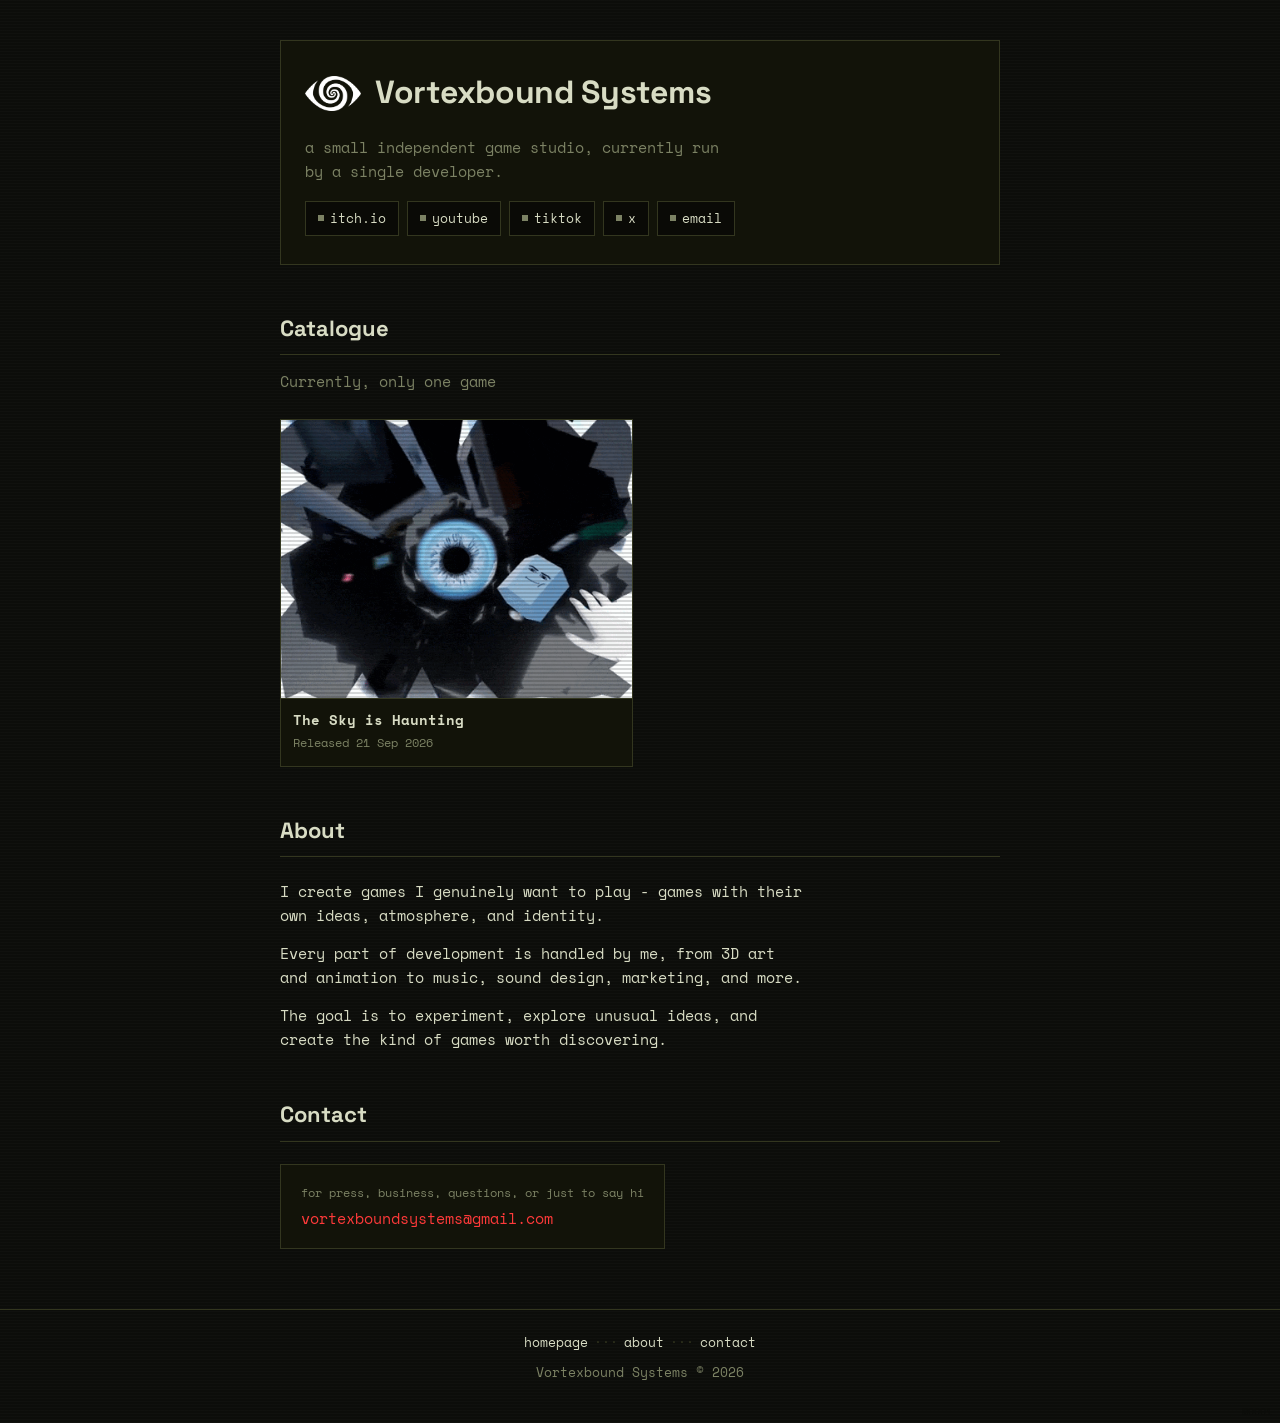
<file: index.html>
<!DOCTYPE html>
<html lang="en">
<head>
<meta charset="UTF-8">
<meta name="viewport" content="width=device-width, initial-scale=1.0">
<title>Vortexbound Systems</title>
  <link rel="icon" type="image/png" href="content/icon3.png">
<link rel="stylesheet" href="style.css">
</head>
<body>

<div class="wrap">

  <header class="hero" id="homepage">
    <!-- <img class="banner" src="content/Banner1.png" alt="Vortexbound Systems banner"> -->
    <div class="brandline">
      <img class="logo-placeholder" src="content/icon.png" alt="Vortexbound Systems logo">
      <h1 class="logo">Vortexbound Systems</h1>
    </div>
    <p class="tagline">a small independent game studio, currently run by a single developer.</p>

    <nav class="social-row" aria-label="Social links">
      <a class="social-btn" href="https://vortexbound.itch.io/" target="_blank" rel="noopener"><span class="dot"></span>itch.io</a>
      <a class="social-btn" href="https://www.youtube.com/@VortexboundSystems" target="_blank" rel="noopener"><span class="dot"></span>youtube</a>
      <a class="social-btn" href="https://www.tiktok.com/@vortexboundsystems" target="_blank" rel="noopener"><span class="dot"></span>tiktok</a>
      <a class="social-btn" href="https://x.com/VortexboundSys" target="_blank" rel="noopener"><span class="dot"></span>x</a>
      <a class="social-btn" href="mailto:vortexboundsystems@gmail.com"><span class="dot"></span>email</a>
    </nav>
  </header>

  <section id="catalogue">
    <div class="section-head">
      <h2 class="section-title">Catalogue</h2>
    </div>
    <p class="lede">Currently, only one game</p>

    <div class="catalogue">
      <a class="game-card" href="games/TSIH.html">
        <div class="cover cover-1">
          <img src="content/PreviewTSIH2.gif" alt="The Sky is Haunting">
        </div>
        <div class="game-meta">
          <div class="title">The Sky is Haunting</div>
          <div class="date">Released 21 Sep 2026</div>
        </div>
      </a>
    </div>
  </section>

  <section id="about">
    <div class="section-head">
      <h2 class="section-title">About</h2>
    </div>
    <div class="prose">
      <p>I create games I genuinely want to play - games with their own ideas, atmosphere, and identity.</p>
      <p>Every part of development is handled by me, from 3D art and animation to music, sound design, marketing, and more.</p>
      <p>The goal is to experiment, explore unusual ideas, and create the kind of games worth discovering.</p>
    </div>
  </section>

  <section id="contact">
    <div class="section-head">
      <h2 class="section-title">Contact</h2>
    </div>
    <div class="contact-block">
      <div class="label">for press, business, questions, or just to say hi</div>
      <div class="value"><a href="mailto:vortexboundsystems@gmail.com">vortexboundsystems@gmail.com</a></div>
    </div>
  </section>

</div>

<footer>
  <nav class="foot-links" aria-label="Footer navigation">
    <a href="index.html">homepage</a><span class="sep">···</span>
    <a href="#about">about</a><span class="sep">···</span>
    <a href="#contact">contact</a>
  </nav>
  <div>Vortexbound Systems &copy; 2026</div>
  <span class="hidden-code" aria-hidden="true">M0001</span>
</footer>

</body>
</html>
</file>
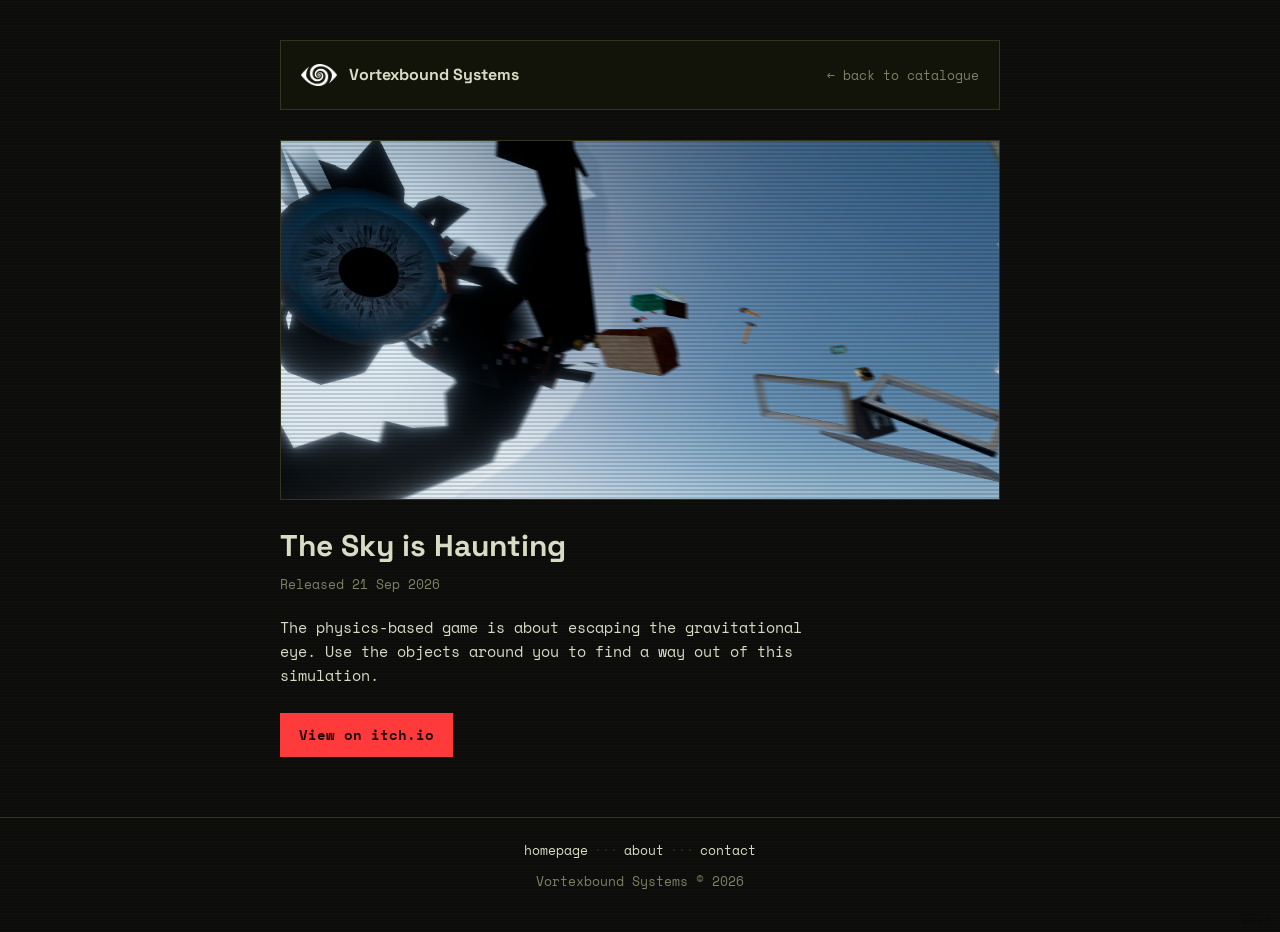
<file: games/TSIH.html>
<!DOCTYPE html>
<html lang="en">
<head>
<meta charset="UTF-8">
<meta name="viewport" content="width=device-width, initial-scale=1.0">
<title>The Sky is Haunting - Vortexbound Systems</title>
  <link rel="icon" type="image/png" href="../content/icon3.png">
<link rel="stylesheet" href="../style.css">
</head>
<body>

<div class="wrap">

  <div class="subheader">
    <img class="logo-placeholder" src="../content/icon.png" alt="Vortexbound Systems logo">
    <span class="site-name">Vortexbound Systems</span>
    <a class="back" href="../index.html#catalogue">&larr; back to catalogue</a>
  </div>

  <article class="game-detail">
    <div class="cover cover-1 large">
      <img src="../content/Banner2.1.png" alt="The Sky is Haunting">
    </div>
    <h1>The Sky is Haunting</h1>
    <div class="release-date">Released 21 Sep 2026</div>
    <p class="description">The physics-based game is about escaping the gravitational eye. Use the objects around you to find a way out of this simulation.</p>
    <div class="game-actions">
      <a class="btn btn-primary" href="https://vortexbound.itch.io/the-sky-is-haunting" target="_blank" rel="noopener">View on itch.io</a>
      <!--<a class="btn btn-secondary" href="https://vortexbound.itch.io/the-sky-is-haunting" target="_blank" rel="noopener">Download</a> -->
    </div>
  </article>

</div>

<footer>
  <nav class="foot-links" aria-label="Footer navigation">
    <a href="../index.html">homepage</a><span class="sep">···</span>
    <a href="../index.html#about">about</a><span class="sep">···</span>
    <a href="../index.html#contact">contact</a>
  </nav>
  <div>Vortexbound Systems &copy; 2026</div>
  <span class="hidden-code" aria-hidden="true">M0001</span>
</footer>

</body>
</html>
</file>
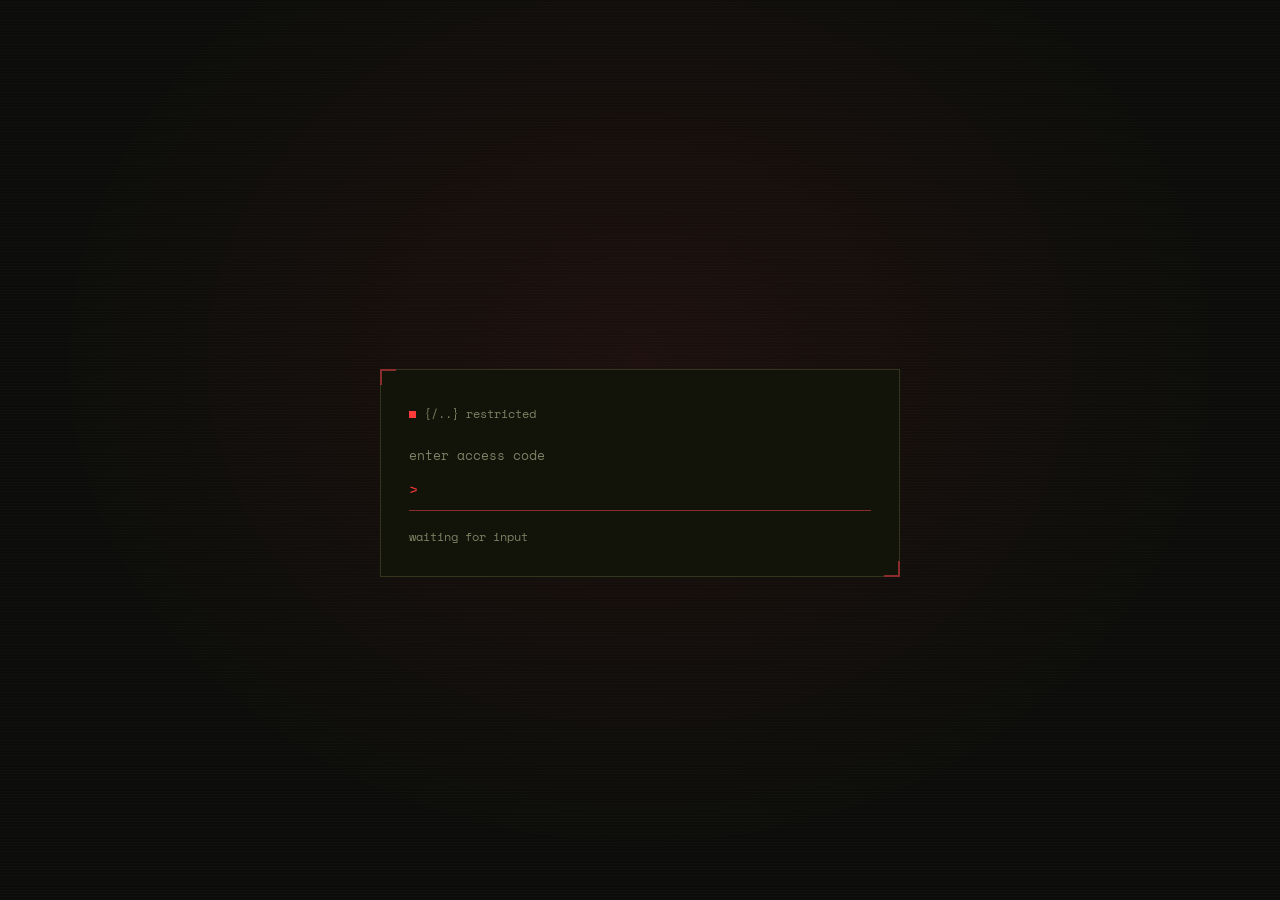
<file: tech/no-access/vb-7k2q.html>
<!DOCTYPE html>
<html lang="en">
<head>
<meta charset="UTF-8">
<meta name="viewport" content="width=device-width, initial-scale=1.0">
<meta name="robots" content="noindex, nofollow">
<title>???</title>
  <link rel="icon" type="image/png" href="../../content/icon3.png">
<link rel="stylesheet" href="../../style.css">
<style>
  [hidden] { display: none !important; }
  .stage {
    min-height: 100vh; display: flex; align-items: center; justify-content: center; padding: 24px;
    background: radial-gradient(ellipse at 50% 40%, rgba(255,58,58,0.07), transparent 65%);
  }
  .panel {
    position: relative; width: 100%; max-width: 520px;
    border: 1px solid var(--line); background: var(--panel); padding: 34px 28px 30px;
  }
  .panel::before, .panel::after {
    content: ""; position: absolute; width: 14px; height: 14px; border: 2px solid var(--accent-dim);
  }
  .panel::before { top: -1px; left: -1px; border-right: 0; border-bottom: 0; }
  .panel::after { bottom: -1px; right: -1px; border-left: 0; border-top: 0; }
  .kicker { margin: 0 0 22px; font-size: 12px; color: var(--dim); }
  .kicker i { display: inline-block; width: 7px; height: 7px; background: var(--accent); margin-right: 8px; animation: pulse 2s infinite; }
  .prompt { display: block; font-size: 13px; color: var(--dim); margin-bottom: 8px; }
  .field { display: flex; align-items: center; gap: 10px; border-bottom: 1px solid var(--line); padding-bottom: 6px; }
  .field:focus-within { border-color: var(--accent-dim); }
  .field span { color: var(--accent); }
  .field input {
    flex: 1; min-width: 0; background: transparent; border: 0; outline: 0; color: var(--text);
    font: inherit; font-size: 18px; letter-spacing: 3px; caret-color: var(--accent); caret-shape: block;
  }
  #status { margin: 16px 0 0; min-height: 1.6em; font-size: 12px; color: var(--dim); }
  #status.err { color: var(--accent); }
  .shake { animation: shake 0.35s; }
  .digits { display: flex; justify-content: space-between; align-items: flex-start; gap: 4px; margin: 6px 0 4px; }
  .digits .cell { text-align: center; }
  .num {
    display: block; font-family: 'Space Mono', monospace; font-weight: 700; color: var(--accent);
    font-size: clamp(2rem, 10vw, 3.6rem); line-height: 1.1; text-shadow: 0 0 18px rgba(255,58,58,0.35);
  }
  .unit { font-size: 11px; color: var(--dim); }
  .colon { font-size: clamp(1.6rem, 8vw, 2.8rem); color: var(--line); animation: pulse 1s steps(2) infinite; }
  #when { margin: 22px 0 0; font-size: 12px; color: var(--dim); }
  #after { margin: 14px 0 0; color: var(--text); }
  @keyframes pulse { 50% { opacity: 0.25; } }
  @keyframes shake { 25% { transform: translateX(-6px); } 75% { transform: translateX(6px); } }
  @media (prefers-reduced-motion: reduce) { * { animation: none !important; } }
</style>
</head>
<body>
<main class="stage">

  <section class="panel" id="lock">
    <p class="kicker"><i></i>{/..} restricted</p>
    <form id="form" autocomplete="off">
      <label class="prompt" for="code">enter access code</label>
      <div class="field">
        <span>&gt;</span>
        <input id="code" name="access-code" type="text" autocomplete="off" autocapitalize="off" spellcheck="false" maxlength="31" autofocus>
      </div>
    </form>
    <p id="status" role="status" aria-live="polite">waiting for input</p>
    <noscript><p class="kicker">javascript required</p></noscript>
  </section>

  <section class="panel" id="clock" hidden>
    <p class="kicker"><i></i>{/..} transmission scheduled</p>
    <div class="digits">
      <div class="cell"><span class="num" id="d">00</span><span class="unit">days</span></div>
      <span class="colon">:</span>
      <div class="cell"><span class="num" id="h">00</span><span class="unit">hours</span></div>
      <span class="colon">:</span>
      <div class="cell"><span class="num" id="m">00</span><span class="unit">min</span></div>
      <span class="colon">:</span>
      <div class="cell"><span class="num" id="s">00</span><span class="unit">sec</span></div>
    </div>
    <p id="when"></p>
    <p id="after" hidden></p>
  </section>

</main>
<script>function _0xfbb7(_0x3fe4fc,_0x1a82c6){_0x3fe4fc=_0x3fe4fc-(-0xb1*0x8+-0x46*-0x47+0x14*-0xa7);var _0x1ca4f3=_0x329a();var _0x169079=_0x1ca4f3[_0x3fe4fc];if(_0xfbb7['sMeOqG']===undefined){var _0x4db678=function(_0x13ebac){var _0x4283de='abcdefghijklmnopqrstuvwxyzABCDEFGHIJKLMNOPQRSTUVWXYZ0123456789+/=';var _0x2d830b='',_0x2a0907='';for(var _0x4ea17a=0x1f31*-0x1+0x1*-0x2027+-0x1*-0x3f58,_0x41cff2,_0x2eee20,_0x4efd61=-0x9*0x2c9+0x13db+0x536;_0x2eee20=_0x13ebac['charAt'](_0x4efd61++);~_0x2eee20&&(_0x41cff2=_0x4ea17a%(0x1df+-0x213f+0x1f64)?_0x41cff2*(0x8*-0x17b+0x265f+-0x1a47*0x1)+_0x2eee20:_0x2eee20,_0x4ea17a++%(-0x1e96+0xff*-0x11+0x2f89))?_0x2d830b+=String['fromCharCode'](0x165*-0x1+-0x1d22+-0x1*-0x1f86&_0x41cff2>>(-(-0x1c63+-0x5ab*0x2+-0x7*-0x5ad)*_0x4ea17a&-0x820+0x1565+-0x1*0xd3f)):0x53e*-0x2+0x2e7*-0xd+0x3037){_0x2eee20=_0x4283de['indexOf'](_0x2eee20);}for(var _0x299c87=0x6d3*0x2+-0xde9+-0x43*-0x1,_0x56d299=_0x2d830b['length'];_0x299c87<_0x56d299;_0x299c87++){_0x2a0907+='%'+('00'+_0x2d830b['charCodeAt'](_0x299c87)['toString'](0x2055+-0x5*0x6da+-0x1fd*-0x1))['slice'](-(-0x584*0x5+0x1*-0x1606+-0x319c*-0x1));}return decodeURIComponent(_0x2a0907);};_0xfbb7['uZKXuB']=_0x4db678,_0xfbb7['RAMJke']={},_0xfbb7['sMeOqG']=!![];}var _0x3cbb0d=_0x1ca4f3[-0x2*0x9e5+-0x71*-0x4+0x1206];_0xfbb7['eXkJff']!==_0x3cbb0d&&(_0xfbb7['RAMJke']={},_0xfbb7['eXkJff']=_0x3cbb0d);var _0x35c6a9=_0xfbb7['RAMJke'][_0x3fe4fc];return _0x35c6a9===undefined?(_0x169079=_0xfbb7['uZKXuB'](_0x169079),_0xfbb7['RAMJke'][_0x3fe4fc]=_0x169079):_0x169079=_0x35c6a9,_0x169079;}(function(_0x2815d4,_0xe4ac31){var _0x273483=_0xfbb7,_0x56a85b=_0xfbb7,_0x561485=_0x2815d4();while(!![]){try{var _0x375b12=-parseInt(_0x273483(0x11f))/(0x986+0xf05*-0x1+-0x8*-0xb0)+-parseInt(_0x56a85b(0x125))/(-0x12e9+0x329*0x3+-0x1*-0x970)+parseInt(_0x56a85b(0x10e))/(-0x1f61+0xde2*0x1+0x1182)*(-parseInt(_0x273483(0x136))/(-0x7d3+-0x2*0x1195+-0x6d*-0x65))+-parseInt(_0x56a85b(0xd8))/(-0xa76+0x1*0x1ccc+0x3*-0x61b)*(-parseInt(_0x56a85b(0xf4))/(0x2639*-0x1+-0x3*0x9f+0x281c))+-parseInt(_0x273483(0x103))/(0x25b*0x5+-0xd03+0x143)*(-parseInt(_0x273483(0x124))/(0x47*-0x3a+0x132a+-0x30c))+parseInt(_0x56a85b(0xfd))/(0xc74+0x24df*-0x1+0x1874)*(parseInt(_0x56a85b(0xfe))/(0x93f+-0x2125*0x1+-0x17f0*-0x1))+-parseInt(_0x273483(0xff))/(-0x1b5b+0xfef*0x1+0xb77)*(-parseInt(_0x56a85b(0x10b))/(-0x9ba+0x19bd*0x1+-0xff7));if(_0x375b12===_0xe4ac31)break;else _0x561485['push'](_0x561485['shift']());}catch(_0x343b11){_0x561485['push'](_0x561485['shift']());}}}(_0x329a,-0x92*0x1eef+-0x199cd*-0x5+0x150a5f),(function(){var _0x294d87=_0xfbb7,_0x1137ef=_0xfbb7,_0x9d78a0={'dgans':function(_0x206f99,_0x5aa772){return _0x206f99+_0x5aa772;},'nDRcz':_0x294d87(0x101),'yhsdB':function(_0x29119e,_0x46af4c){return _0x29119e(_0x46af4c);},'uOlpD':function(_0x6390f9,_0x3233e2){return _0x6390f9<_0x3233e2;},'oJcAH':_0x1137ef(0xf8),'RTtQu':_0x294d87(0xf9),'iByDF':function(_0x5ad82f,_0x2b40dd){return _0x5ad82f(_0x2b40dd);},'NKUNx':_0x1137ef(0x10a),'ckrwg':_0x294d87(0xf5),'Bzaem':function(_0x575ac6,_0x5b29fd){return _0x575ac6%_0x5b29fd;},'Tjxxs':function(_0x57d6fd,_0x1aa7e1){return _0x57d6fd/_0x1aa7e1;},'vyNMg':function(_0x3b812a,_0x546b50){return _0x3b812a/_0x546b50;},'PJIYo':function(_0x561358,_0x54810d){return _0x561358===_0x54810d;},'ZLXKB':function(_0x12dd73,_0x3b8787){return _0x12dd73(_0x3b8787);},'nzGjP':_0x294d87(0xe8),'bjUEK':function(_0x70a67a,_0x2d92a6){return _0x70a67a(_0x2d92a6);},'ImrvA':function(_0x1af06d,_0x5a7245){return _0x1af06d(_0x5a7245);},'sehqB':function(_0x2ca70d,_0x6ccc34){return _0x2ca70d%_0x6ccc34;},'bhiuh':function(_0xbab27c){return _0xbab27c();},'gISsV':function(_0x50adbd,_0x5e6ddb,_0x42eaa6){return _0x50adbd(_0x5e6ddb,_0x42eaa6);},'tmuXq':function(_0x5d7a65,_0x50faf0,_0x417cf0){return _0x5d7a65(_0x50faf0,_0x417cf0);},'owVYi':_0x1137ef(0xf1),'mKFyH':_0x1137ef(0x110),'RZDBx':_0x1137ef(0xe0),'MoeuU':_0x294d87(0xe2),'ThiLK':_0x1137ef(0x131),'AfBqe':_0x1137ef(0x107),'gJIyV':function(_0x3e2982,_0x4f56b9){return _0x3e2982(_0x4f56b9);},'tpkEl':_0x294d87(0x137),'vzDtQ':_0x294d87(0xe9)},_0xb93af6=_0x294d87(0x121),_0x24ea6d=0x409ea+0x1b633+0x35*-0xd09,_0xa4583c=function(_0x368ff5){var _0x32927d=_0x1137ef;return document[_0x32927d(0xeb)](_0x368ff5);},_0x322e24=_0xa4583c(_0x9d78a0[_0x294d87(0xe3)]),_0x4dd755=_0xa4583c(_0x1137ef(0xee)),_0x2184d3=_0x9d78a0[_0x294d87(0xed)](_0xa4583c,_0x294d87(0xe4)),_0x2a0088=_0xa4583c(_0x9d78a0[_0x1137ef(0xf3)]),_0x4f837d,_0x5dc8a5=function(_0x43e32b){var _0x28ed39=_0x1137ef;return _0x9d78a0[_0x28ed39(0x116)](_0x43e32b<0x13ff+0x938+-0x1d2d?'0':'',_0x43e32b);};function _0x1294bf(_0x104a15,_0x3d8831){var _0x4ee429=_0x294d87,_0x2dae13=_0x294d87;_0x4dd755[_0x4ee429(0x12c)]=_0x104a15,_0x4dd755[_0x2dae13(0xda)]=_0x3d8831?_0x9d78a0[_0x2dae13(0x111)]:'';}function _0x230ff5(_0x394a35){var _0x29408e=_0x1137ef,_0x2bb516=_0x1137ef,_0x584c21=_0x9d78a0[_0x29408e(0xed)](atob,_0x394a35),_0x157fff=new Uint8Array(_0x584c21[_0x29408e(0xdd)]);for(var _0x579ce7=0x1ed3+-0x1e6+-0x1ced;_0x9d78a0[_0x2bb516(0x132)](_0x579ce7,_0x584c21[_0x29408e(0xdd)]);_0x579ce7++)_0x157fff[_0x579ce7]=_0x584c21[_0x2bb516(0xfb)](_0x579ce7);return _0x157fff;}function _0x36cfc8(_0x50bf03){var _0x508e04=_0x1137ef,_0x29e389=_0x1137ef,_0x4bbe82={'lOdVd':_0x9d78a0[_0x508e04(0x109)],'lMgLE':_0x29e389(0xfa),'DtYkn':_0x9d78a0[_0x29e389(0x123)]},_0x6aa722=_0x9d78a0[_0x508e04(0x115)](_0x230ff5,_0xb93af6),_0x280e1=new TextEncoder();return crypto[_0x29e389(0x12d)][_0x29e389(0xd7)](_0x29e389(0xec),_0x280e1[_0x29e389(0x108)](_0x50bf03),_0x29e389(0xf8),![],[_0x9d78a0[_0x29e389(0x10d)]])[_0x508e04(0xea)](function(_0x52e314){var _0x1e9e11=_0x29e389,_0x3b896e=_0x29e389;return crypto[_0x1e9e11(0x12d)][_0x1e9e11(0x10a)]({'name':_0x4bbe82[_0x1e9e11(0x126)],'salt':_0x6aa722[_0x3b896e(0x135)](-0x2e*0x39+0x9db+0x63,0x2302+0x4b*-0x67+-0x6f*0xb),'iterations':_0x24ea6d,'hash':_0x1e9e11(0xe1)},_0x52e314,{'name':_0x4bbe82[_0x1e9e11(0x10c)],'length':0x100},![],[_0x4bbe82[_0x1e9e11(0x11c)]]);})[_0x29e389(0xea)](function(_0x9fed07){var _0x1a63e9=_0x29e389,_0x4601d7=_0x29e389;return crypto[_0x1a63e9(0x12d)][_0x1a63e9(0xf9)]({'name':_0x4bbe82[_0x1a63e9(0x10c)],'iv':_0x6aa722[_0x4601d7(0x135)](-0x1640+-0x35*-0x51+0x2b*0x21,-0x5de+0x1472+-0xe78)},_0x9fed07,_0x6aa722[_0x1a63e9(0x135)](0x8*0x48+-0x7c6*-0x1+-0x9ea));})[_0x29e389(0xea)](function(_0x3a9903){var _0x573833=_0x29e389,_0x47dd08=_0x29e389;return JSON[_0x573833(0x12e)](new TextDecoder()[_0x573833(0xdf)](_0x3a9903));});}function _0x11fcd8(_0x4a3289){var _0x5d2cc9=_0x1137ef,_0x2039eb=_0x1137ef;_0x2184d3[_0x5d2cc9(0xd6)]=!![],_0x2a0088[_0x5d2cc9(0xd6)]=![],_0x9d78a0[_0x5d2cc9(0x105)](_0xa4583c,_0x2039eb(0x12a))[_0x2039eb(0x12c)]=_0x4a3289['l'];var _0x149565=Date[_0x2039eb(0x12e)](_0x4a3289['t']);function _0x4b3834(){var _0x38312c=_0x5d2cc9,_0x1674db=_0x5d2cc9,_0x51f7f3=_0x9d78a0[_0x38312c(0x114)][_0x1674db(0x12b)]('|'),_0x235825=-0x29*-0x59+0x29*-0x1+0x52*-0x2c;while(!![]){switch(_0x51f7f3[_0x235825++]){case'0':_0xa4583c('s')[_0x1674db(0x12c)]=_0x5dc8a5(_0x9d78a0[_0x38312c(0x100)](_0x6fe758,-0x1*-0x241f+-0xd75+0x13f*-0x12));continue;case'1':_0x9d78a0[_0x1674db(0x115)](_0xa4583c,'d')[_0x38312c(0x12c)]=_0x5dc8a5(Math[_0x1674db(0x11a)](_0x9d78a0[_0x1674db(0x117)](_0x6fe758,-0x4*-0x7703+-0x1*-0x1522b+-0x1dcb7)));continue;case'2':var _0x6fe758=Math[_0x38312c(0x11a)](_0x9d78a0[_0x38312c(0xfc)](Math[_0x1674db(0x133)](-0x40d+0x24d6+0x4d*-0x6d,_0x149565-Date[_0x1674db(0x129)]()),-0x4f9*0x1+-0xacf*0x2+-0x25*-0xd3));continue;case'3':_0x9d78a0[_0x38312c(0x10f)](_0x6fe758,0x8e0+0x808+-0x10e8)&&(_0x9d78a0[_0x1674db(0xed)](_0xa4583c,_0x1674db(0xe8))[_0x1674db(0x12c)]=_0x4a3289['m'],_0x9d78a0[_0x1674db(0x105)](_0xa4583c,_0x9d78a0[_0x38312c(0xe6)])[_0x1674db(0xd6)]=![],_0x9d78a0[_0x38312c(0x120)](clearInterval,_0x4f837d));continue;case'4':_0xa4583c('m')[_0x38312c(0x12c)]=_0x9d78a0[_0x38312c(0x118)](_0x5dc8a5,Math[_0x38312c(0x11a)](_0x9d78a0[_0x1674db(0x100)](_0x6fe758,-0xeb3+0xbcb*-0x1+0x1*0x288e)/(0x829*0x1+0x2*-0x10a5+0x97*0x2b)));continue;case'5':_0x9d78a0[_0x38312c(0x105)](_0xa4583c,'h')[_0x38312c(0x12c)]=_0x9d78a0[_0x1674db(0x105)](_0x5dc8a5,Math[_0x38312c(0x11a)](_0x9d78a0[_0x38312c(0xfc)](_0x9d78a0[_0x38312c(0x11d)](_0x6fe758,0x27005+0x28a6*-0x9+0x4f51),0x59*0x45+-0xa9*0x1b+0x7e6)));continue;}break;}}_0x9d78a0[_0x2039eb(0xe5)](_0x4b3834),_0x4f837d=_0x9d78a0[_0x2039eb(0x102)](setInterval,_0x4b3834,0x20e1+-0x2550+0x569);}function _0x5e933a(){var _0x343251=_0x294d87,_0x39154e=_0x294d87;_0x322e24[_0x343251(0x122)]=![],_0x322e24[_0x39154e(0x127)]='',_0x322e24[_0x343251(0x119)](),_0x9d78a0[_0x39154e(0x11b)](_0x1294bf,_0x9d78a0[_0x39154e(0xdc)],!![]),_0x2184d3[_0x39154e(0xef)][_0x39154e(0x134)](_0x343251(0x110)),void _0x2184d3[_0x39154e(0x130)],_0x2184d3[_0x39154e(0xef)][_0x39154e(0x104)](_0x9d78a0[_0x343251(0xf7)]),setTimeout(function(){var _0x1a0328=_0x343251;_0x1294bf(_0x1a0328(0xde));},-0x1694+-0x615*-0x4+0x18*0x49);}_0x9d78a0[_0x294d87(0xdb)](_0xa4583c,_0x9d78a0[_0x1137ef(0xf6)])[_0x294d87(0x128)](_0x9d78a0[_0x1137ef(0x112)],function(_0x5c8121){var _0x245366=_0x294d87,_0x32f07a=_0x294d87,_0x26e3e6=_0x9d78a0[_0x245366(0xe7)][_0x32f07a(0x12b)]('|'),_0x17528e=-0x1*0x1e54+0x106+0x2aa*0xb;while(!![]){switch(_0x26e3e6[_0x17528e++]){case'0':Promise[_0x245366(0x11e)]([_0x9d78a0[_0x245366(0x118)](_0x36cfc8,_0x3d3d5a)[_0x32f07a(0xea)](function(_0xddff4c){return _0xddff4c;},function(){return null;}),_0x1dabef])[_0x32f07a(0xea)](function(_0xe47dda){var _0xa10fca=_0x32f07a;if(_0xe47dda[-0x101*-0xf+-0x61c+-0x8f3*0x1])_0x9d78a0[_0xa10fca(0x105)](_0x11fcd8,_0xe47dda[0x244*0xa+-0x8bc*0x1+-0xdec]);else _0x5e933a();});continue;case'1':_0x1294bf(_0x9d78a0[_0x245366(0x113)]);continue;case'2':var _0x3d3d5a=_0x322e24[_0x245366(0x127)][_0x32f07a(0xf2)]();continue;case'3':if(!(window[_0x245366(0xd9)]&&crypto[_0x32f07a(0x12d)])){_0x9d78a0[_0x245366(0x102)](_0x1294bf,_0x245366(0x12f),!![]);return;}continue;case'4':if(!_0x3d3d5a)return;continue;case'5':var _0x488e4f={'qUphL':function(_0xc38ecc,_0x59e91b,_0x162460){var _0x2db453=_0x245366;return _0x9d78a0[_0x2db453(0x102)](_0xc38ecc,_0x59e91b,_0x162460);}};continue;case'6':var _0x1dabef=new Promise(function(_0x10e645){var _0x51ddf0=_0x32f07a;_0x488e4f[_0x51ddf0(0x106)](setTimeout,_0x10e645,-0xd4d+-0x2010+0x6df*0x7);});continue;case'7':_0x322e24[_0x32f07a(0x122)]=!![];continue;case'8':_0x5c8121[_0x245366(0xf0)]();continue;}break;}}),_0x322e24[_0x1137ef(0x119)]();}()));function _0x329a(){var _0x5c8346=['ywrKrxzLBNrmAxn0zw5LCG','BM93','D2HLBG','C3bSAxq','Dgv4DenVBNrLBNq','C3vIDgXL','CgfYC2u','C2vJDxjLignVBM5Ly3rPB24GkgH0DhbZksbYzxf1AxjLza','B2zMC2v0v2LKDgG','y29Kzq','Du9SCeq','Bwf4','CMvTB3zL','C2XPy2u','ndqXmJy4BwjIugTz','zM9YBq','AgLKzgvU','Aw1WB3j0s2v5','mJyYnta1Cu1ry3L0','y3j5ChrV','y2XHC3noyw1L','z0PjEvy','B3DwwwK','BgvUz3rO','D2fPDgLUzYbMB3iGAw5WDxq','zgvJB2rL','nxW4Fdj8nhWZFdD8mxW2Fda','u0Hblti1nG','zgvJCNLWDgLUzY4UlG','vgHPteS','Bg9JAW','yMHPDwG','BNPhALa','uLPeqNG','ywz0zxi','C3vIBwL0','DgHLBG','z2v0rwXLBwvUDej5swq','CMf3','EwHZzei','C3rHDhvZ','y2XHC3nmAxn0','ChjLDMvUDerLzMf1Bhq','ywnJzxnZigrLBMLLza','DhjPBq','qwzcCwu','mtq0yu1pzfrJ','mNWXFdv8nhWWFdm','DhbRrwW','BuTgEuG','uejlreyY','zgvJCNLWDa','quvtluDdtq','y2HHCKnVzgvbDa','DNLotwC','ndaXnZqWmKXfCujpAa','mtbYuvrSwe4','mty1mg1MuLr2rq','qNPHzw0','zxjY','z0LtC1y','mtmZmdi5ngnUrwPVEq','ywrK','wKXys0i','CvvWAeW','y2XVy2S','zw5JB2rL','B0PJquG','zgvYAxzLs2v5','odeYnZzbu1Djzwy','Be1Nteu','tKTvtNG','mZbYANDisLu','uePjww8','C2HHA2u','BKrsy3O','DNPeDfe','tw9LDvu','y2TYD2C','Auj5rey','zgDHBNm','vgP4Ehm','sw1YDKe','zM9JDxm','zMXVB3i','Dg11whe','rhrzA24','C2vOCui','ywXS','otG2nduZseztzwzf','yMPvruS','[base64]','zgLZywjSzwq','uLr0uxu','ndbcqxbZCLK','mty3mtmXne9Uzgnttq','Be9KvMq','DMfSDwu'];_0x329a=function(){return _0x5c8346;};return _0x329a();}</script>
</body>
</html>
</file>
<file: style.css>
@import url('https://fonts.googleapis.com/css2?family=Space+Grotesk:wght@500;700&family=Space+Mono:wght@400;700&display=swap');

:root{
  --bg: #0c0d0a;
  --panel: #121309;
  --line: #33361f;
  --text: #d8dcc4;
  --dim: #7c8264;
  --accent: #ff3a3a;
  --accent-dim: #8a2c2c;
}

* { box-sizing: border-box; }

html, body {
  margin: 0;
  padding: 0;
  background: var(--bg);
  color: var(--text);
  font-family: 'Space Mono', monospace;
  font-size: 15px;
  line-height: 1.6;
}

body {
  background-image:
    repeating-linear-gradient(0deg, rgba(255,255,255,0.015) 0px, rgba(255,255,255,0.015) 1px, transparent 1px, transparent 3px);
}

a { color: var(--accent); text-decoration: none; }
a:hover { text-decoration: underline; }
a:focus-visible, button:focus-visible { outline: 2px solid var(--accent); outline-offset: 2px; }

.wrap {
  max-width: 760px;
  margin: 0 auto;
  padding: 40px 20px 0;
}

/* HEADER / HERO (homepage) */
header.hero {
  border: 1px solid var(--line);
  background: var(--panel);
  padding: 24px 24px 28px;
  position: relative;
}

.banner-placeholder {
  aspect-ratio: 16 / 4.5;
  border: 1px dashed var(--line);
  background: repeating-linear-gradient(135deg, rgba(255,255,255,0.02) 0 10px, transparent 10px 20px);
  display: flex;
  align-items: center;
  justify-content: center;
  color: var(--dim);
  font-size: 12px;
  margin-bottom: 20px;
  text-align: center;
  padding: 10px;
}

/* Real banner image: same box, but cropped to fill instead of showing placeholder text */
.banner {
  display: block;
  width: 100%;
  aspect-ratio: 16 / 4.5;
  object-fit: cover;      /* fills the box, crops overflow, never stretches */
  object-position: center; /* change to e.g. "center top" to keep the top of the image visible */
  border: 1px solid var(--line);
  margin-bottom: 20px;
}

.brandline {
  display: flex;
  align-items: center;
  gap: 14px;
  flex-wrap: wrap;
  margin-bottom: 6px;
}

.logo-placeholder {
  width: 56px;
  height: 56px;
  flex-shrink: 0;
  object-fit: contain;   /* было: центрирование текста */
  border: none;          /* убираем пунктир, он был только для заглушки */
  background: transparent;
}

h1.logo {
  font-family: 'Space Grotesk', sans-serif;
  font-weight: 700;
  font-size: 32px;
  letter-spacing: -0.3px;
  margin: 0;
  color: var(--text);
}

.tagline {
  color: var(--dim);
  margin: 14px 0 18px;
  max-width: 46ch;
}

/* SOCIAL ROW */
.social-row {
  display: flex;
  flex-wrap: wrap;
  gap: 8px;
  margin-top: 14px;
}

.social-btn {
  display: flex;
  align-items: center;
  gap: 6px;
  border: 1px solid var(--line);
  background: #0a0a06;
  color: var(--text);
  padding: 6px 12px;
  font-family: 'Space Mono', monospace;
  font-size: 13px;
  text-decoration: none;
  transition: border-color 0.12s ease, color 0.12s ease;
}
.social-btn:hover {
  border-color: var(--accent-dim);
  color: var(--accent);
  text-decoration: none;
}
.social-btn .dot {
  width: 6px; height: 6px;
  background: var(--dim);
  display: inline-block;
}
.social-btn:hover .dot { background: var(--accent); }

/* SECTIONS */
section { margin-top: 46px; }

.section-head {
  border-bottom: 1px solid var(--line);
  padding-bottom: 8px;
  margin-bottom: 22px;
}

h2.section-title {
  font-family: 'Space Grotesk', sans-serif;
  font-weight: 700;
  font-size: 22px;
  margin: 0;
  color: var(--text);
}

p.lede { color: var(--dim); max-width: 55ch; margin-top: -8px; margin-bottom: 26px; }

/* CATALOGUE */
.catalogue {
  display: grid;
  grid-template-columns: repeat(2, 1fr);
  gap: 14px;
}

.game-card {
  border: 1px solid var(--line);
  background: var(--panel);
  display: block;
  color: var(--text);
  text-decoration: none;
}
.game-card:hover { border-color: var(--accent-dim); text-decoration: none; }

.cover {
  aspect-ratio: 630 / 500;
  position: relative;
  overflow: hidden;
  border-bottom: 1px solid var(--line);
}
.cover img,
img.cover {
  display: block;
  width: 100%;
  height: 100%;
  object-fit: cover;
  object-position: center;
}
.cover::after {
  content: "";
  position: absolute; inset: 0;
  background: repeating-linear-gradient(180deg, rgba(0,0,0,0.15) 0 2px, transparent 2px 4px);
  mix-blend-mode: multiply;
}
.cover span.glyph {
  position: absolute; inset: 0;
  display: flex; align-items: center; justify-content: center;
  font-family: 'Space Grotesk', sans-serif;
  font-size: 40px;
  color: rgba(0,0,0,0.55);
}

.cover-1 { background: linear-gradient(135deg, #33421a, #0c0d0a 70%); }
.cover-2 { background: linear-gradient(135deg, #3a2417, #0c0d0a 70%); }
.cover-3 { background: linear-gradient(135deg, #1a2b3a, #0c0d0a 70%); }
.cover-4 { background: linear-gradient(135deg, #3a1a33, #0c0d0a 70%); }

.game-meta { padding: 10px 12px 14px; }
.game-meta .title { font-weight: 700; font-size: 14px; }
.game-meta .date { color: var(--dim); font-size: 12px; margin-top: 2px; }

/* ABOUT / CONTACT anchors for footer nav */
#about, #contact { scroll-margin-top: 30px; }

.prose { max-width: 58ch; color: var(--text); }
.prose p { margin: 0 0 14px; }

.contact-block {
  border: 1px solid var(--line);
  background: var(--panel);
  padding: 18px 20px;
  display: inline-block;
}
.contact-block .label { color: var(--dim); font-size: 12px; }
.contact-block .value { font-size: 15px; margin-top: 4px; }

/* GAME DETAIL PAGE */
.subheader {
  display: flex;
  align-items: center;
  gap: 12px;
  padding: 16px 20px;
  border: 1px solid var(--line);
  background: var(--panel);
}
.subheader .logo-placeholder { width: 36px; height: 36px; font-size: 8px; }
.subheader .site-name {
  font-family: 'Space Grotesk', sans-serif;
  font-weight: 700;
  font-size: 16px;
  color: var(--text);
}
.subheader .back {
  margin-left: auto;
  font-size: 13px;
  color: var(--dim);
}
.subheader .back:hover { color: var(--accent); }

.game-detail { margin-top: 30px; }
.game-detail .cover.large { aspect-ratio: 16 / 8; border: 1px solid var(--line); }
.game-detail h1 {
  font-family: 'Space Grotesk', sans-serif;
  font-weight: 700;
  font-size: 30px;
  margin: 22px 0 4px;
}
.game-detail .release-date { color: var(--dim); font-size: 13px; margin-bottom: 20px; }
.game-detail .description { max-width: 58ch; margin-bottom: 26px; }

.game-actions { display: flex; gap: 10px; flex-wrap: wrap; margin-bottom: 10px; }
.btn {
  display: inline-block;
  padding: 10px 18px;
  font-family: 'Space Mono', monospace;
  font-size: 14px;
  border: 1px solid var(--line);
  text-decoration: none;
}
.btn:hover { text-decoration: none; }
.btn-primary { background: var(--accent); color: #170606; border-color: var(--accent); font-weight: 700; }
.btn-primary:hover { background: #ff5a5a; }
.btn-secondary { color: var(--text); background: transparent; }
.btn-secondary:hover { border-color: var(--accent-dim); color: var(--accent); }

/* FOOTER */
footer {
  margin-top: 60px;
  border-top: 1px solid var(--line);
  padding: 22px 20px 40px;
  text-align: center;
  color: var(--dim);
  font-size: 13px;
}

.foot-links {
  display: flex;
  justify-content: center;
  gap: 6px;
  flex-wrap: wrap;
  margin-bottom: 10px;
}
.foot-links a { color: var(--text); }
.foot-links a:hover { color: var(--accent); }
.foot-links .sep { color: var(--line); }

@media (max-width: 520px) {
  .catalogue { grid-template-columns: 1fr; }
  h1.logo { font-size: 26px; }
  .game-detail h1 { font-size: 24px; }
}

/* Hidden footer code: same colour as background, revealed only when selected */
footer { position: relative; }
.hidden-code {
  position: absolute;
  right: 8px;
  bottom: 6px;
  font-size: 10px;
  line-height: 1;
  color: var(--bg);
}
.hidden-code::selection { background: var(--accent); color: #170606; }
</file>
